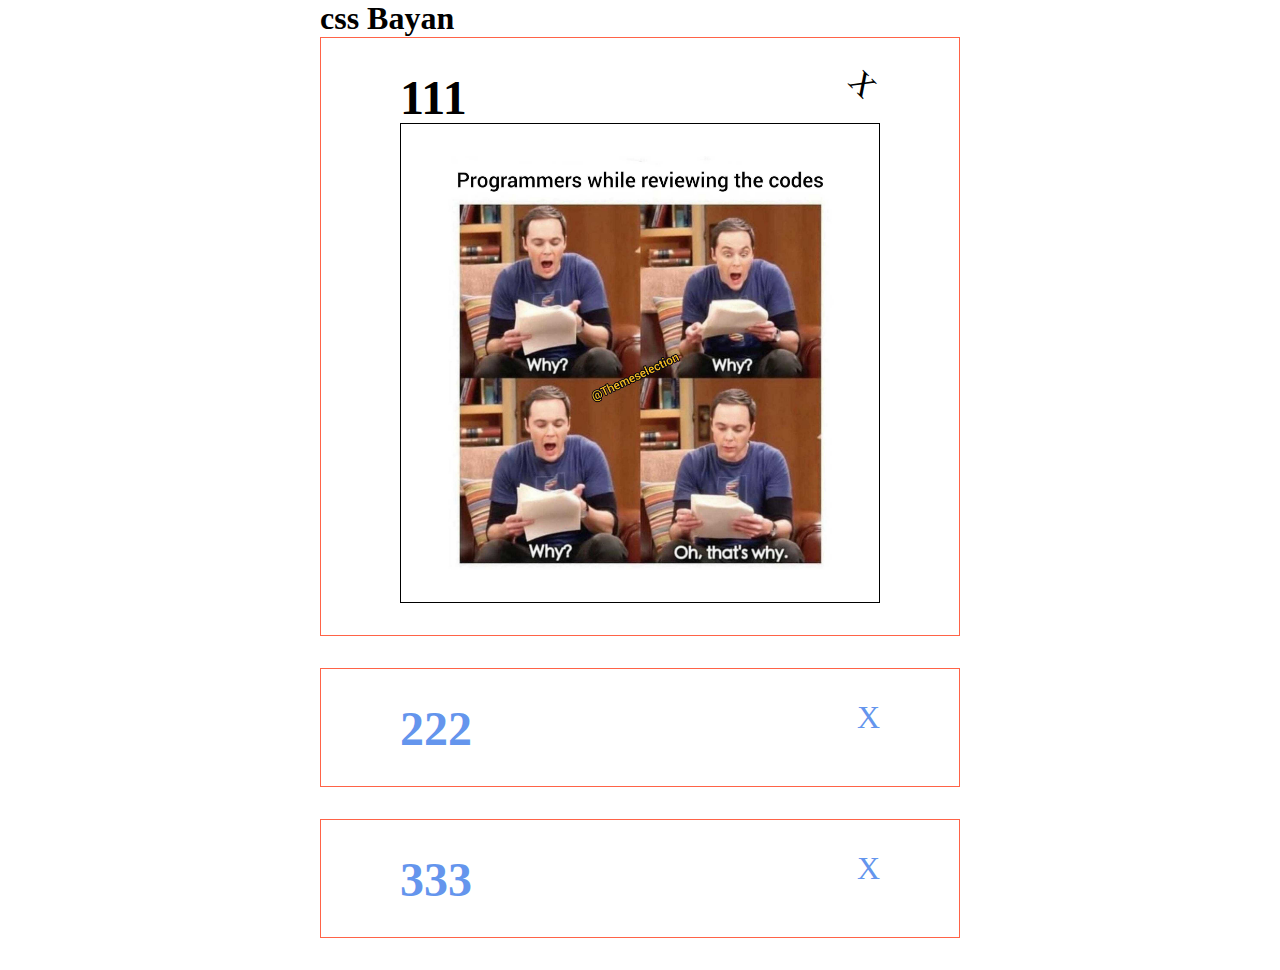
<file: index.html>
<!DOCTYPE html>
<html lang="en">
<head>
  <meta charset="UTF-8">
  <meta http-equiv="X-UA-Compatible" content="IE=edge">
  <meta name="viewport" content="width=device-width, initial-scale=1.0">
  <link rel="stylesheet" href="./style.css">
  <title>codejam#1</title>
</head>
<body>
  <main class="main-container">
    <h1 class="main-title">css Bayan</h1>
    <div class="main-inner">
      <div class="input-wrapper">
        <label class="label" for="1">
          <div class="label-header">
            <h2 class="label-title">111</h2>
            <div class="x">X</div>
          </div>
          <input class="radio" type="radio" id="1" checked name="radio">
          <div class="image-wrap">
            <img class="image" src="./assets/1.png" alt="meme-pic">
          </div>
        </label>
      </div>
      <div class="input-wrapper">
        <label class="label" for="2">
          <div class="label-header">
            <h2 class="label-title">222</h2>
            <div class="x">X</div>
          </div>
          <input class="radio" type="radio" id="2" name="radio">
          <div class="image-wrap">
            <img class="image" src="./assets/2.png" alt="meme-pic">
          </div>
        </label>
      </div>
      <div class="input-wrapper">
        <label class="label" for="3">
          <div class="label-header">
            <h2 class="label-title">333</h2>
            <div class="x">X</div>
          </div>
          <input class="radio" type="radio" id="3" name="radio">
          <div class="image-wrap">
            <img class="image" src="./assets/3.png" alt="meme-pic">
          </div>
        </label>
      </div>
    </div>
  </main>
</body>
</html>
</file>
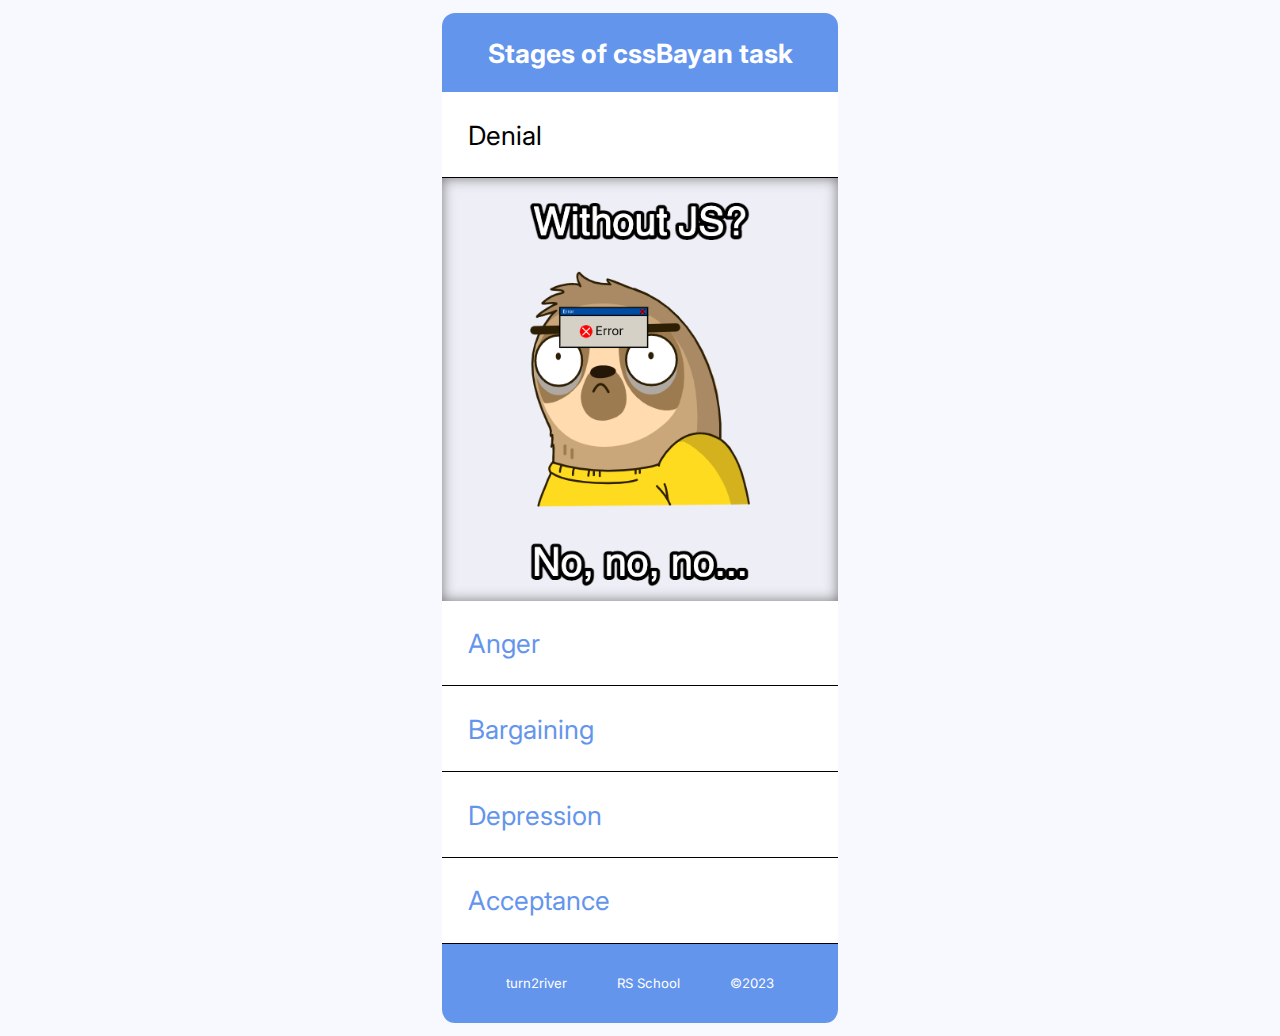
<file: cssBayan/index.html>
<!DOCTYPE html>
<html lang="en">
<head>
  <meta charset="UTF-8">
  <meta http-equiv="X-UA-Compatible" content="IE=edge">
  <meta name="viewport" content="width=device-width, initial-scale=1.0">
  <link rel="preconnect" href="https://fonts.googleapis.com">
  <link rel="preconnect" href="https://fonts.gstatic.com" crossorigin>
  <link href="https://fonts.googleapis.com/css2?family=Inter:wght@400;700&display=swap" rel="stylesheet">
  <link rel="stylesheet" href="https://cdnjs.cloudflare.com/ajax/libs/font-awesome/6.3.0/css/all.min.css" integrity="sha512-SzlrxWUlpfuzQ+pcUCosxcglQRNAq/DZjVsC0lE40xsADsfeQoEypE+enwcOiGjk/bSuGGKHEyjSoQ1zVisanQ==" crossorigin="anonymous" referrerpolicy="no-referrer" />
  <link rel="stylesheet" href="./style.css">
  <link rel="shortcut icon" href="./assets/favicon.ico" type="image/x-icon">

  <title>cssBayan</title>
</head>
<body>
  <div class="main-container">
    <header class="title-wrapper">
      <h1 class="main-title">Stages of cssBayan task</h1>
    </header>
    <main class="main-inner">
      <div class="input-wrapper">
        <label class="label" for="1">
          <div class="label-header">
            <h2 class="label-title">Denial</h2>
            <div class="x">
              <i class="fa-solid fa-plus"></i>
            </div>
          </div>
          <input class="radio" type="radio" id="1" checked name="radio">
          <div class="image-wrap">
            <img class="image" src="./assets/sloth-1.png" alt="meme-pic">
          </div>
        </label>
      </div>
      <div class="input-wrapper">
        <label class="label" for="2">
          <div class="label-header">
            <h2 class="label-title">Anger</h2>
            <div class="x">
              <i class="fa-solid fa-plus"></i>
            </div>
          </div>
          <input class="radio" type="radio" id="2" name="radio">
          <div class="image-wrap">
            <img class="image" src="./assets/sloth-2.png" alt="meme-pic">
          </div>
        </label>
      </div>
      <div class="input-wrapper">
        <label class="label" for="3">
          <div class="label-header">
            <h2 class="label-title">Bargaining</h2>
            <div class="x">
              <i class="fa-solid fa-plus"></i>
            </div>
          </div>
          <input class="radio" type="radio" id="3" name="radio">
          <div class="image-wrap">
            <img class="image" src="./assets/sloth-3.png" alt="meme-pic">
          </div>
        </label>
      </div>
      <div class="input-wrapper">
        <label class="label" for="4">
          <div class="label-header">
            <h2 class="label-title">Depression</h2>
            <div class="x">
              <i class="fa-solid fa-plus"></i>
            </div>
          </div>
          <input class="radio" type="radio" id="4" name="radio">
          <div class="image-wrap">
            <img class="image" src="./assets/sloth-4.png" alt="meme-pic">
          </div>
        </label>
      </div>
      <div class="input-wrapper">
        <label class="label" for="5">
          <div class="label-header">
            <h2 class="label-title">Acceptance</h2>
            <div class="x">
              <i class="fa-solid fa-plus"></i>
            </div>
          </div>
          <input class="radio" type="radio" id="5" name="radio">
          <div class="image-wrap">
            <img class="image" src="./assets/sloth-6.png" alt="meme-pic">
          </div>
        </label>
        <a href="./pages/petpage.html"></a>
      </div>
    </main>
    <footer class="footer-wrapper">
      <a class="t2r" href="https://github.com/turn2river" target="_blank">turn2river</a>
      <a clsss="rss" href="https://rs.school/" target="_blank">RS School</a>
      <p class="copy">&copy;2023</p>
    </footer>
  </div>
</body>
</html>
</file>
<file: style.css>
* {
  box-sizing: border-box;
  padding: 0;
  margin: 0;
}

.main-container {
  max-width: 50%;
  margin: 0 auto
}

.input-wrapper {
  margin-bottom: 2em;
  display: flex;
  align-items: center;
  justify-content: center;
}

.label {
  font-size: 2em;
  display: block;
  padding: 1em 1em 0 1em;
  color: cornflowerblue;
  transition: 0.3s ease-in;
}

.label-header {
  height: 0.5em;
  display: flex;
  justify-content: space-between;
}

.input-wrapper {
  border: 0.1em solid tomato;
}

.radio {
  appearance: none;
  transition: 0.3s ease-in-out;
}

.label:has(>.radio:checked) {
 color: black
}

.x {
  line-height: 1em;
}

.label:has(>.radio:checked) .x {
  transform: rotate(45deg);
 }

.radio:checked + .image-wrap {
  height: 15em;
}


.image-wrap {
  height: 0;
  overflow: hidden;
  transition: 0.3s ease-in;
  display: flex;
  justify-content: center;
  align-items: center;
  margin-bottom: 1em;
}

.image {
  width: 15em;
  margin: 0 auto;
  padding: 1em;
  border: 0.05em solid black
}

.label:hover {
  cursor: pointer;
}

.main-inner:hover .label{
  color: black;
}

.label:active .label-header{
  color: cornflowerblue;
}

.label:hover .image-wrap {
  height: 15em;
}
</file>
<file: cssBayan/style.css>
html {
  font-size: 62.5%;
  font-family: Inter;
}

* {
  box-sizing: border-box;
  padding: 0;
  margin: 0;
}

body {
  background-color: GhostWhite;
}

a {
  box-sizing:border-box;
  text-decoration: none;
  color: inherit;
  line-height: 2rem;
  transition: 0.3s ease-in;
}

.main-container {
  max-width: 30rem;
  margin: 0 auto;
  margin-top: 1rem;
  margin-bottom: 1rem;
}

.title-wrapper {
  width: 100%;
  height: 6rem;
  display: flex;
  justify-content: center;
  align-items: center;
  background-color: CornflowerBlue;
  color: white;
  border-radius: 1rem 1rem 0 0;
}

.input-wrapper {
  display: flex;
  align-items: center;
  justify-content: center;
}

.label {
  display: block;
  width: 100%;
  color: cornflowerblue;
  transition: 0.3s ease-in-out;
  background-color: white;
}

.label-header {
  display: flex;
  justify-content: space-between;
  padding: 2rem 2rem;
  border-bottom: 0.1rem solid black;
}

.label-title {
  font-size: 2rem;
  font-weight: 400;
}

.radio {
  appearance: none;
  display: none;
  width: 0;
  height: 0;
}

.label:has(>.radio:checked) {
 color: black;
}

.x {
  font-size: 1.5rem;
  display: flex;
  justify-content: center;
  align-items: center;
  transition: transform 0.3s ease-in-out;
}

.label:has(>.radio:checked) .x {
  transform: rotate(45deg);
 }

.radio:checked ~ .image-wrap {
  height: 32rem;
}

.image-wrap {
  height: 0;
  overflow: hidden;
  transition: 0.3s ease-in-out;
  display: flex;
  justify-content: center;
  align-items: center;
  background-color: #eeeef6
}

.image {
  width: 30rem;
  margin: 0 auto;
  padding: 1rem 0;
  box-shadow: inset 0 0 1rem 0 rgba(0,0,0,0.5);
}

.label:active .label-header{
  color: cornflowerblue;
}

.footer-wrapper {
  width: 100%;
  height: 6rem;
  display: flex;
  justify-content: space-evenly;
  align-items: center;
  background-color: CornflowerBlue;
  color: white;
  border-radius: 0 0 1rem 1rem;
  padding: 0 1rem;
}


@media (hover:hover) {
  a:hover {
    transform: scale(1.2);
  }

  .label:hover {
    cursor: pointer;
  }

  .main-inner:hover .label{
    color: black;
  }

  .label:hover .image-wrap {
    height: 32rem;
  }

  .label:hover .x {
    transform: rotate(45deg);
  }
}
@media (min-width:320px) {
  html {
    font-size: 62.5%;
  }
}

@media (min-width:820px) {
  html {
    font-size: 72.5%;
  }
}

@media (min-width:1120px) {
  html {
    font-size: 82.5%;
  }
}
</file>
